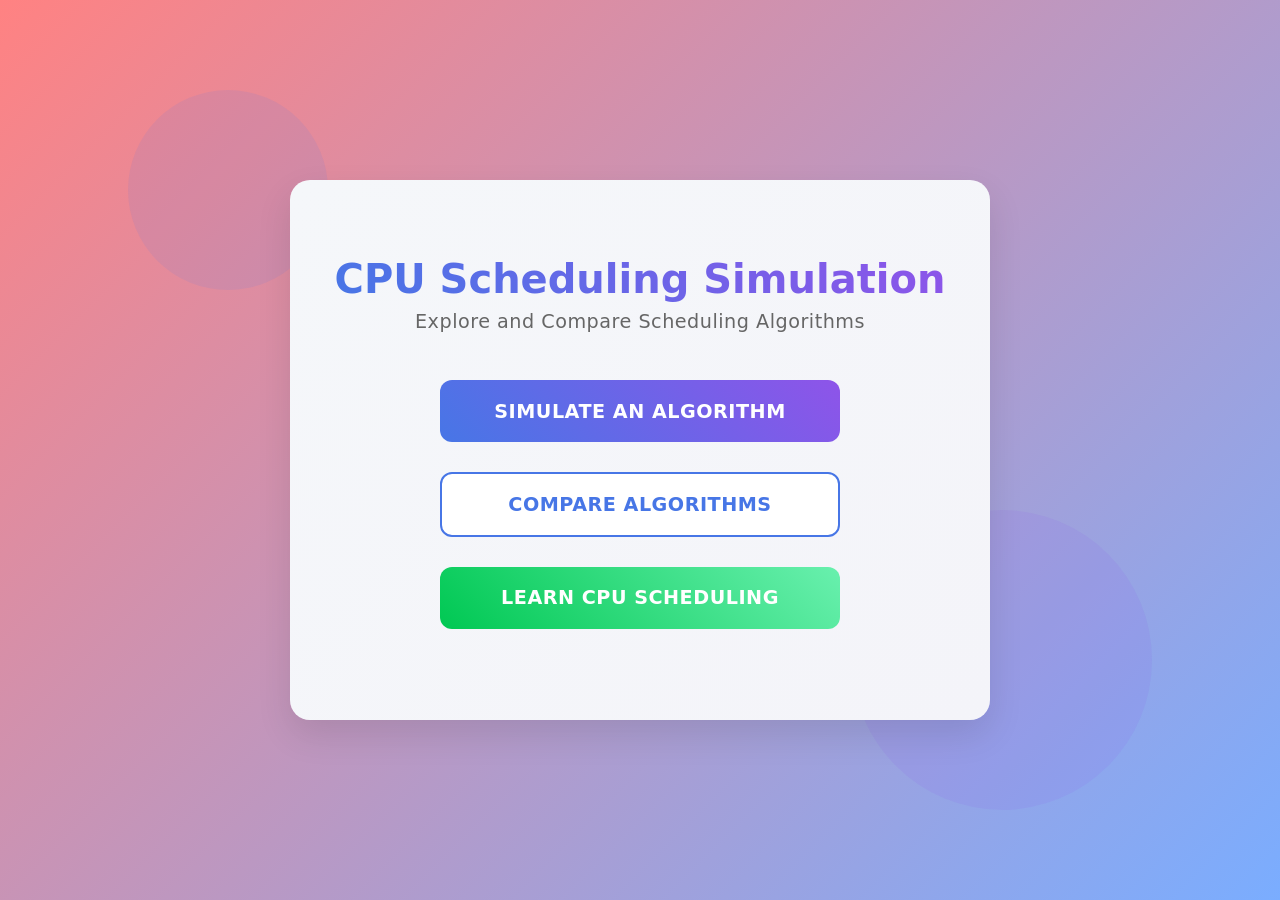
<file: index.html>
<!DOCTYPE html>
<html lang="en">

<head>
    <meta charset="UTF-8">
    <meta name="viewport" content="width=device-width, initial-scale=1.0">
    <title>CPU Scheduling Simulation</title>
    <link rel="stylesheet" href="styles.css">
</head>

<body>
    <div class="decorative-circle circle-1"></div>
    <div class="decorative-circle circle-2"></div>
    
    <div class="landing-page" id="landingPage">
      <h1>CPU Scheduling Simulation</h1>
      <p class="subtitle">Explore and Compare Scheduling Algorithms</p>
      <div class="buttons-container">
        <a href="#" onclick="showComputePage()" class="button simulate-btn">Simulate an Algorithm</a>
        <a href="#" onclick="navigateToComparison()" class="button compare-btn">Compare Algorithms</a>
        <a href="#" onclick="startTutorial()" class="button learn-btn">Learn CPU Scheduling</a>
      </div>
    </div>

    <!-- Tutorial Modal -->
    <div id="tutorialModal" class="tutorial-modal">
        <div class="tutorial-content">
            <div class="tutorial-header">
                <h2 id="tutorialTitle">CPU Scheduling Basics</h2>
                <span class="close-tutorial">&times;</span>
            </div>
            <div class="tutorial-body">
                <div id="tutorialText"></div>
                <div id="tutorialVisual" class="tutorial-visual"></div>
                <div class="tutorial-nav">
                    <button id="prevBtn" onclick="previousStep()">Previous</button>
                    <div id="tutorialProgress"></div>
                    <button id="nextBtn" onclick="nextStep()">Next</button>
                </div>
            </div>
        </div>
    </div>

    <!-- Compute Page -->
    <div class="compute-page slide-Up" id="computePage">
        <div class="container">
            <h1>CPU Scheduling Simulation</h1>

            <div class="section-header">
                <h3>Simulate Algorithm</h3>
                <p>See how the algorithm schedules the different processes and provide computations for end time, waiting time, and turnaround time.</p>
            </div>

            <label for="algorithmSelect">Select Scheduling Algorithm:</label>
            <select id="algorithmSelect" onchange="toggleTimeQuantum()">
                <option value="FCFS.js">First Come First Serve (FCFS)</option>
                <option value="sjf.js">Shortest Job First (SJF)</option>
                <option value="npp.js">Non-Preemptive Priority (NPP)</option>
                <option value="rr.js">Round Robin (RR)</option>
                <option value="srtf.js">Shortest Remaining Job First (SRTF)</option>
                <option value="pp.js">Preemptive Priority (PP)</option>
            </select>

            <label for="numProcesses">Number of Processes:</label>
            <input type="number" id="numProcesses" min="1" required>

            <button class="button2" id="genprocfields" onclick="generateProcessFields()">Generate Process Fields</button>

            <div id="processFieldsContainer"></div>

            <div id="timeQuantumContainer" style="display: none;">
                <label for="timeQuantum">Time Quantum (s):</label>
                <input type="number" id="timeQuantum" min="1" required>
            </div>

            <button class="button2" id="startButton" style="display:none;" onclick="startScheduling()">Start Scheduling</button>

            <div id="ganttChartContainer">
                <h2 class="gntext">Gantt Chart</h2>
                <div id="timeline" class="timeline"></div>
                <div id="ganttChart" class="gantt-chart"></div>
            </div>

            <!-- Results Container -->
            <div id="resultsContainer"></div>

            <!-- Averages Section -->
            <div id="averagesContainer" class="averages-container">
                <h3 class="averages-title">Average Metrics</h3>
                <div class="averages-metric">
                    <span class="metric-label">Average Waiting Time (AWT):</span>
                    <span id="averageWaitingTime" class="metric-value">0.00</span>
                </div>
                <div class="averages-metric">
                    <span class="metric-label">Average Turnaround Time (ATAT):</span>
                    <span id="averageTurnaroundTime" class="metric-value">0.00</span>
                </div>
            </div>
            <button id="goBackButton">Go Back</button>

        </div>
    </div>

    <!-- Default JS file (can be replaced dynamically) -->
    <script type="module" id="algorithmScript" src="FCFS.js"></script>
    <script type="module" src="averageTimes.js"></script>
    <script src="main.js"></script>

</body>

</html>
</file>
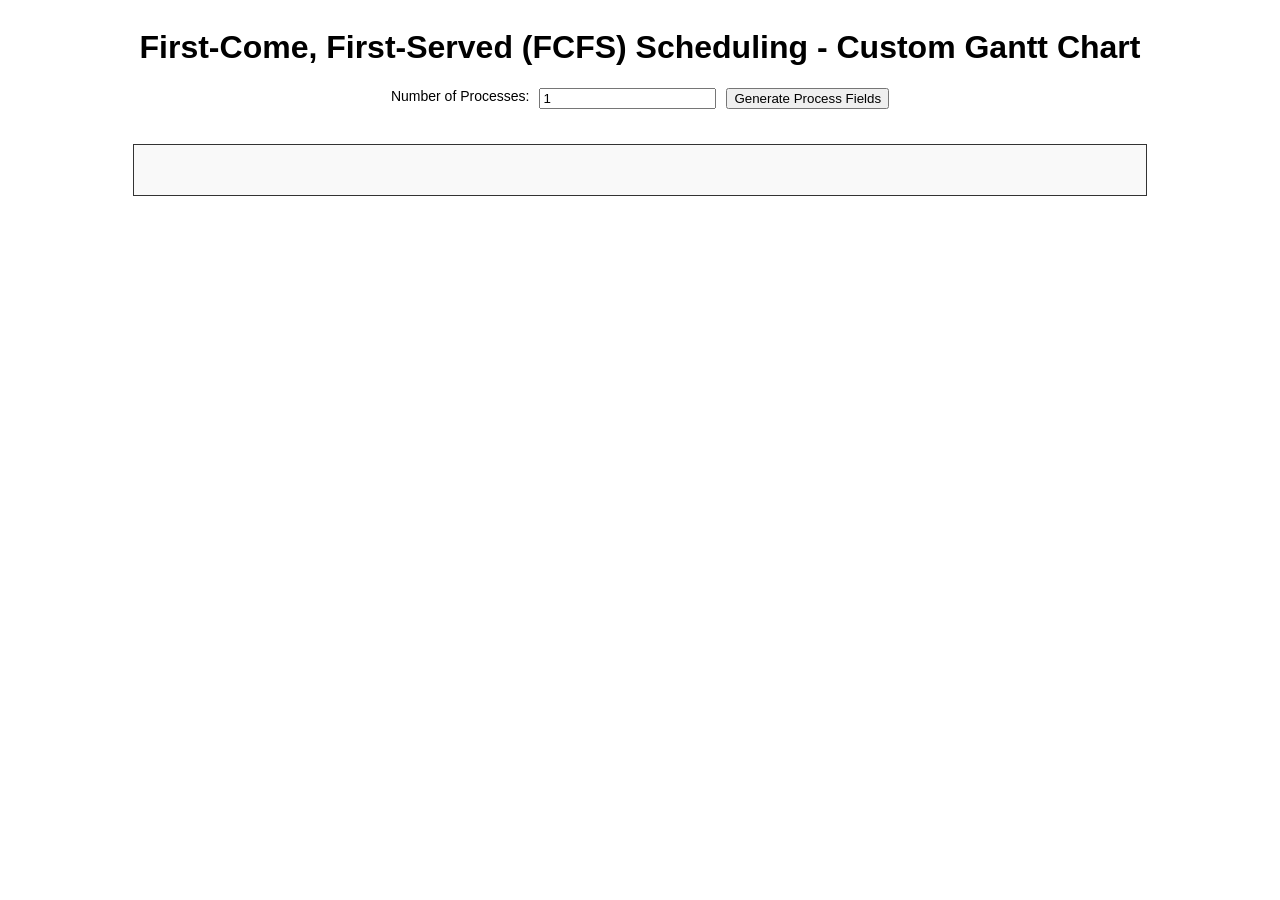
<file: FCFS.html>
<!DOCTYPE html>
<html lang="en">

<head>
    <meta charset="UTF-8">
    <meta name="viewport" content="width=device-width, initial-scale=1.0">
    <title>Custom FCFS Scheduling Gantt Chart</title>
    <link rel="stylesheet" href="FCFS style.css">
</head>

<body>
    <h1>First-Come, First-Served (FCFS) Scheduling - Custom Gantt Chart</h1>

    <div id="processInputContainer">
        <label for="numProcesses">Number of Processes:</label>
        <input type="number" id="numProcesses" min="1" value="1" required>
        <button onclick="generateProcessFields()">Generate Process Fields</button>
    </div>

    <form id="processForm" style="display: none;">
        <div id="processFieldsContainer"></div>
        <button type="button" id="startButton" onclick="startScheduling()">Start Scheduling</button>
    </form>

    <div class="timeline" id="timeline"></div>
    <div class="gantt-chart" id="ganttChart"></div>
    <div id="resultsContainer"></div>

    <script src="FCFS script.js"></script>
</body>

</html>
</file>
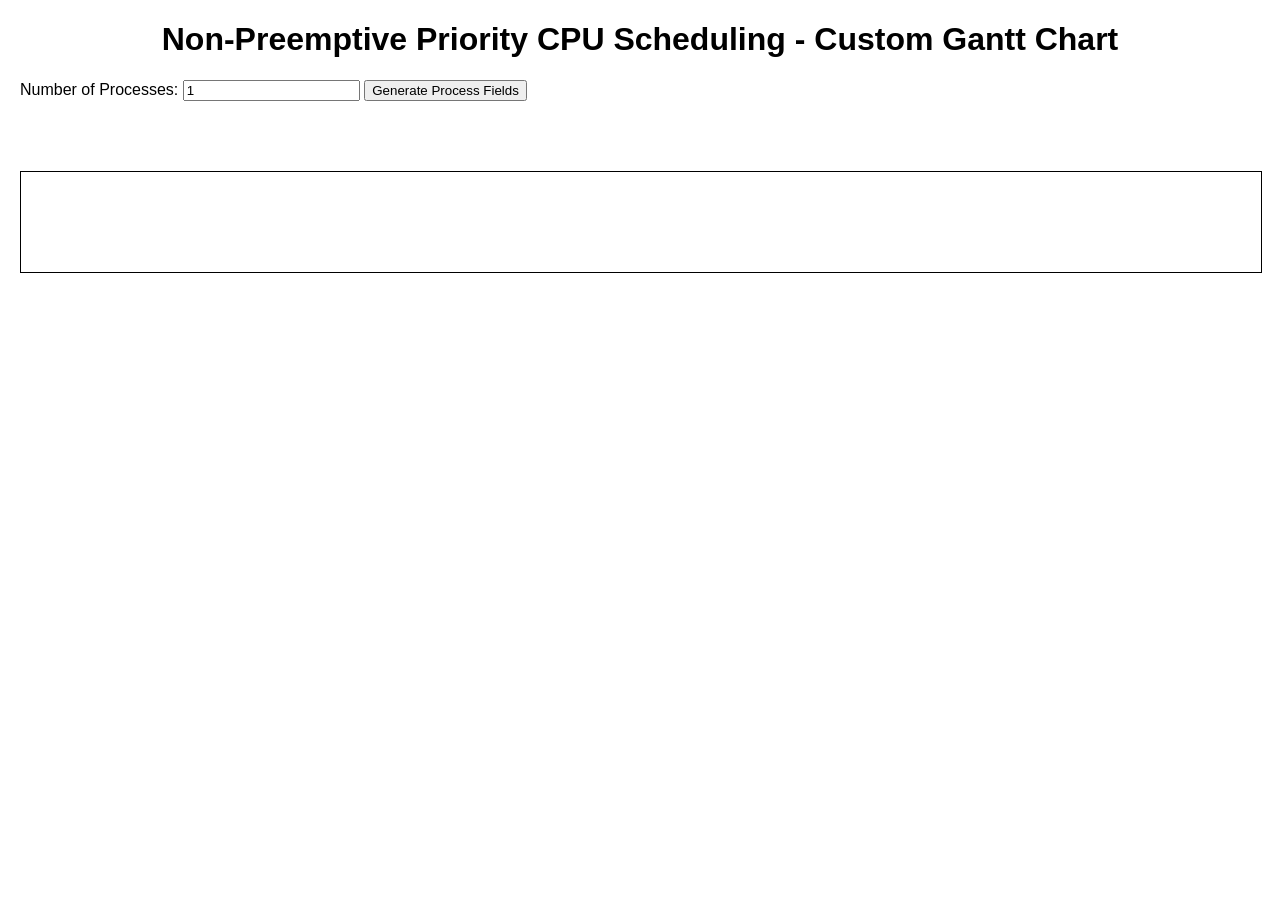
<file: Non-preemptive priority.html>
<!DOCTYPE html>
<html lang="en">

<head>
    <meta charset="UTF-8">
    <meta name="viewport" content="width=device-width, initial-scale=1.0">
    <title>Non-Preemptive Priority Scheduling Gantt Chart</title>
    <link rel="stylesheet" href="Non-preemptive priority.css">
</head>

<body>
    <h1>Non-Preemptive Priority CPU Scheduling - Custom Gantt Chart</h1>

    <div id="processInputContainer">
        <label for="numProcesses">Number of Processes:</label>
        <input type="number" id="numProcesses" min="1" value="1" required>
        <button onclick="generateProcessFields()">Generate Process Fields</button>
    </div>

    <form id="processForm" style="display: none;">
        <div id="processFieldsContainer"></div>
        <button type="button" id="startButton" onclick="startScheduling()">Start Scheduling</button>
    </form>

    <div class="timeline" id="timeline"></div>
    <div class="gantt-chart" id="ganttChart"></div>
    <div id="resultsContainer"></div>

    <script src="Non-preemptive priority.js"></script>
</body>

</html>
</file>
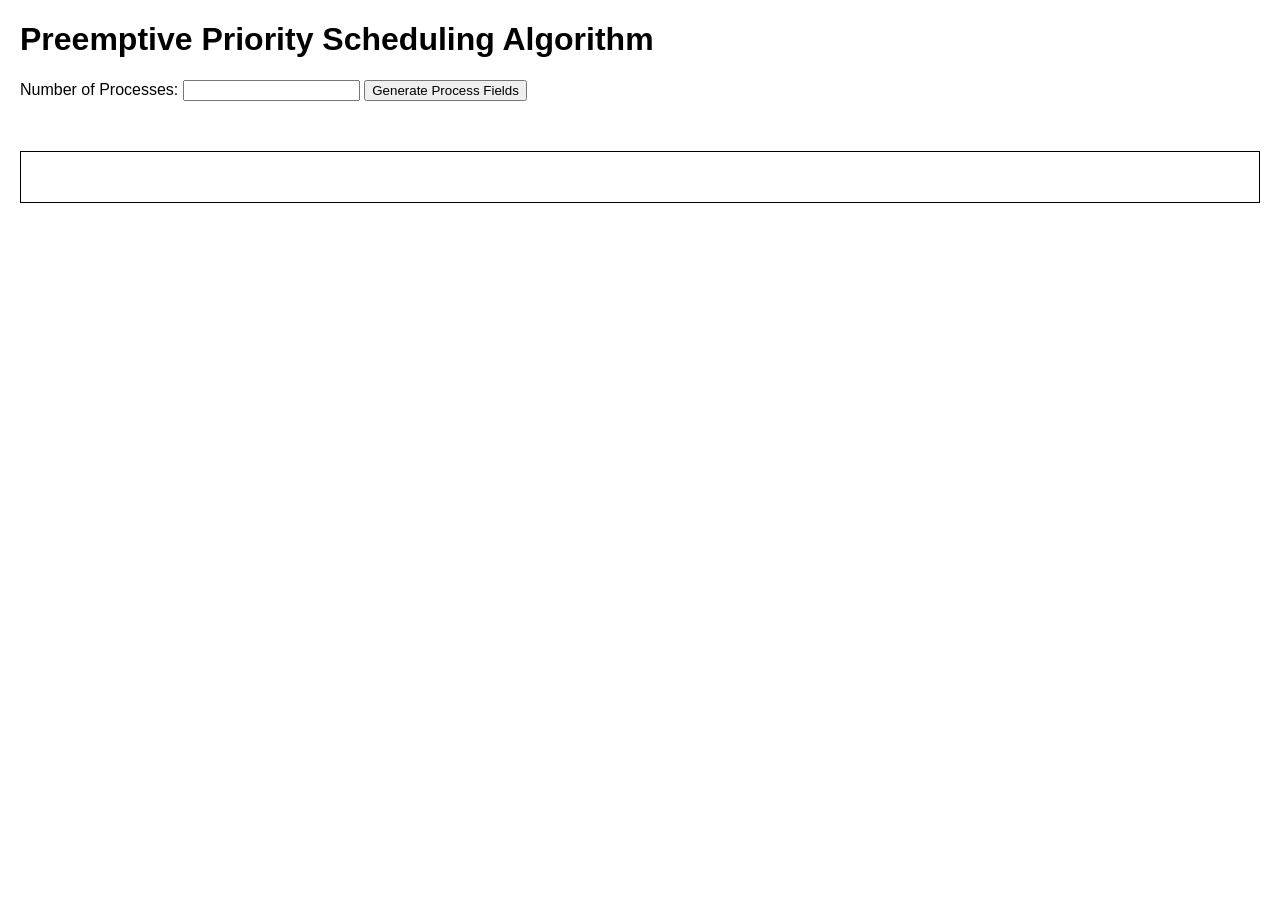
<file: Pre-emptive.html>
<!DOCTYPE html>
<html lang="en">

<head>
    <meta charset="UTF-8">
    <meta name="viewport" content="width=device-width, initial-scale=1.0">
    <title>Preemptive Priority Scheduling</title>
    <link rel="stylesheet" href="Pre-emptive style.css">
</head>

<body>
    <div class="container">
        <h1>Preemptive Priority Scheduling Algorithm</h1>

        <div class="input-container">
            <label for="numProcesses">Number of Processes:</label>
            <input type="number" id="numProcesses" min="1" required>
            <button onclick="generateProcessFields()">Generate Process Fields</button>
        </div>

        <div id="processFieldsContainer" class="process-fields"></div>

        <button id="startButton" onclick="startScheduling()" style="display: none;">Start Scheduling</button>
        <div id="timeline" class="timeline"></div>
        <div id="ganttChart" class="gantt-chart"></div>


        <div id="resultsContainer" class="results"></div>
    </div>

    <script src="Pre-emptive script.js"></script>
</body>

</html>
</file>
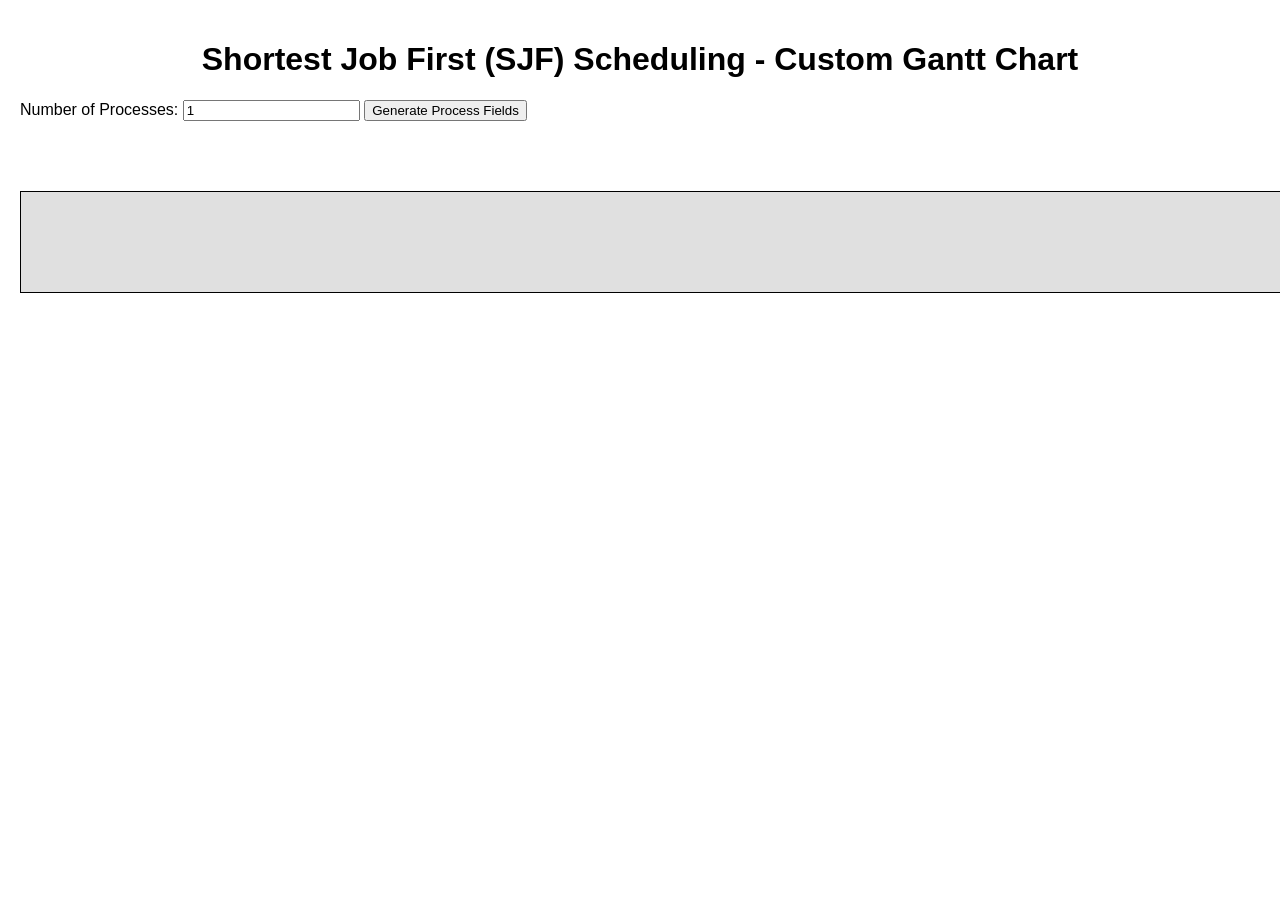
<file: SJF.html>
<!DOCTYPE html>
<html lang="en">

<head>
    <meta charset="UTF-8">
    <meta name="viewport" content="width=device-width, initial-scale=1.0">
    <title>Custom SJF Scheduling Gantt Chart</title>
    <link rel="stylesheet" href="SJF_style.css">
</head>

<body>
    <h1>Shortest Job First (SJF) Scheduling - Custom Gantt Chart</h1>

    <div id="processInputContainer">
        <label for="numProcesses">Number of Processes:</label>
        <input type="number" id="numProcesses" min="1" value="1" required>
        <button onclick="generateProcessFields()">Generate Process Fields</button>
    </div>

    <form id="processForm" style="display: none;">
        <div id="processFieldsContainer"></div>
        <button type="button" id="startButton" onclick="startScheduling()">Start Scheduling</button>
    </form>

    <div class="timeline" id="timeline"></div>
    <div class="gantt-chart" id="ganttChart"></div>
    <div id="resultsContainer"></div>

    <script src="SJF_script.js"></script>
</body>

</html>
</file>
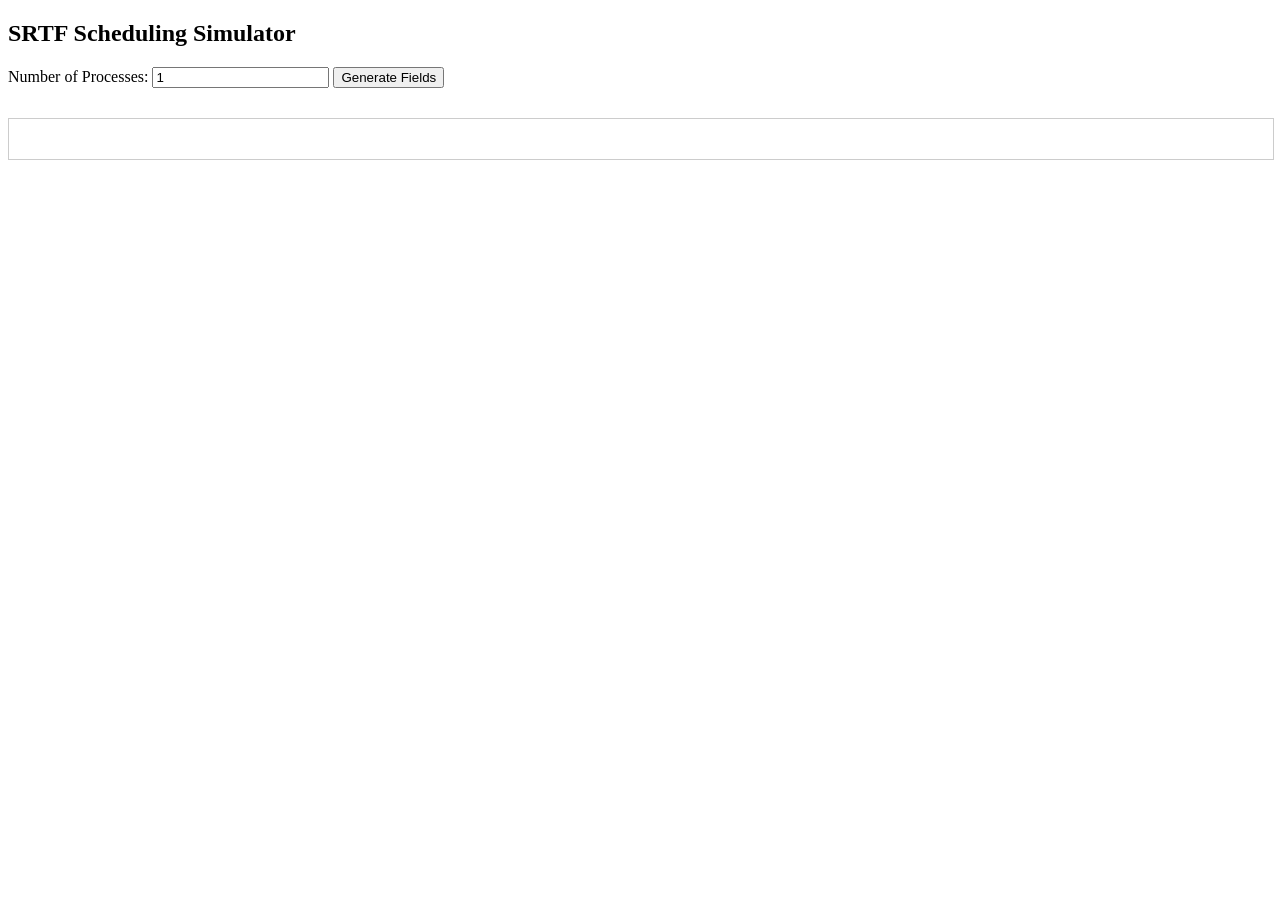
<file: SRTF.html>
<!DOCTYPE html>
<html lang="en">

<head>
    <meta charset="UTF-8">
    <meta name="viewport" content="width=device-width, initial-scale=1.0">
    <title>SRTF Scheduling Simulation</title>
    <link rel="stylesheet" href="SRTF style.css">
</head>

<body>

    <h2>SRTF Scheduling Simulator</h2>

    <div>
        <label for="numProcesses">Number of Processes:</label>
        <input type="number" id="numProcesses" min="1" value="1">
        <button onclick="generateProcessFields()">Generate Fields</button>
    </div>

    <div id="processFieldsContainer" style="display: none;"></div>

    <button id="startButton" onclick="startScheduling()" style="display: none;">Start Scheduling</button>
    <div id="timeline"></div>
    <div id="ganttChart"></div>

    <div id="resultsContainer"></div>

    <script src="SRTF script.js"></script>
</body>

</html>
</file>
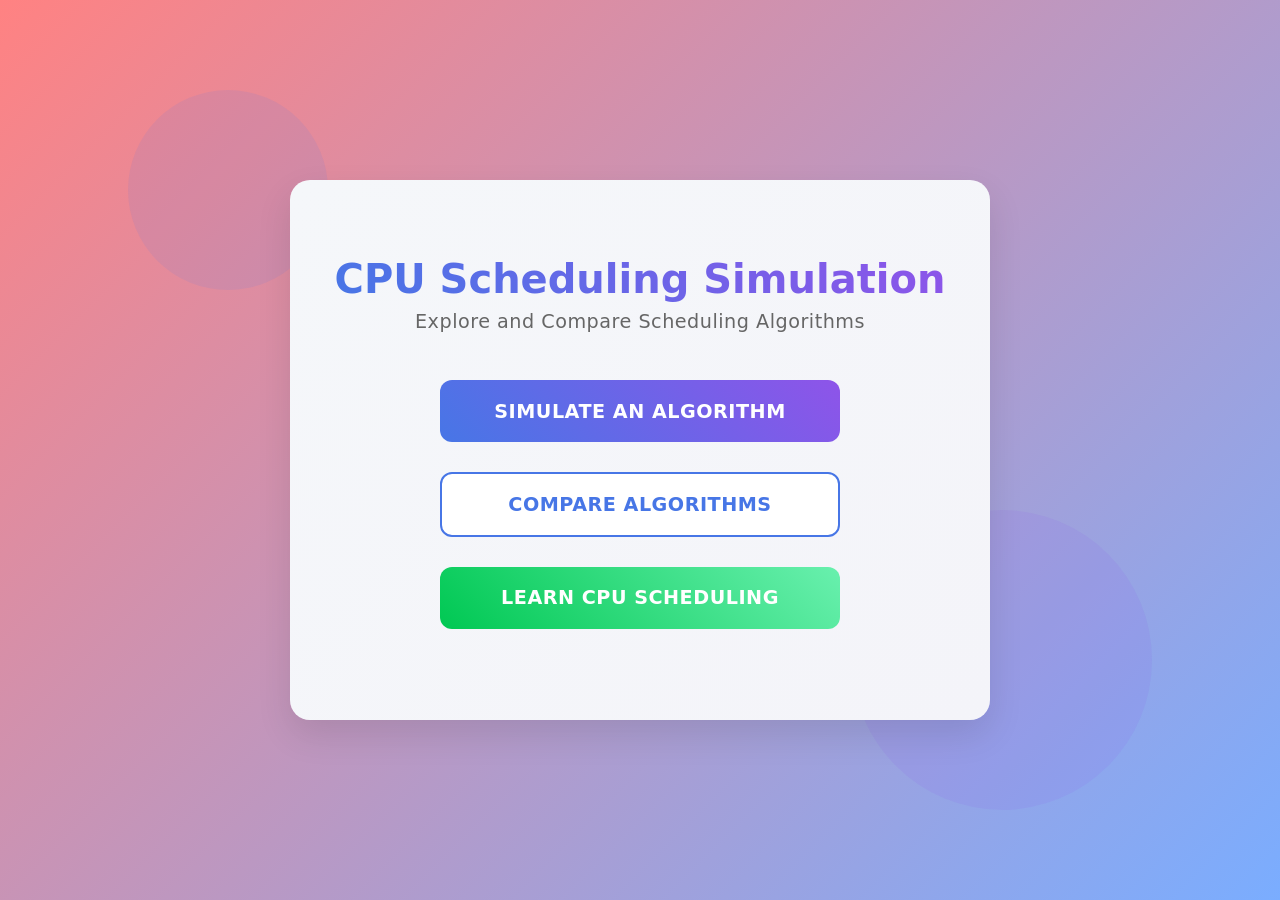
<file: website.html>
<!DOCTYPE html>
<html lang="en">

<head>
    <meta charset="UTF-8">
    <meta name="viewport" content="width=device-width, initial-scale=1.0">
    <title>CPU Scheduling Simulation</title>
    <link rel="stylesheet" href="styles.css">
</head>

<body>
    <div class="decorative-circle circle-1"></div>
    <div class="decorative-circle circle-2"></div>
    
    <div class="landing-page" id="landingPage">
      <h1>CPU Scheduling Simulation</h1>
      <p class="subtitle">Explore and Compare Scheduling Algorithms</p>
      <div class="buttons-container">
        <a href="#" onclick="showComputePage()" class="button simulate-btn">Simulate an Algorithm</a>
        <a href="#" onclick="navigateToComparison()" class="button compare-btn">Compare Algorithms</a>
        <a href="#" onclick="startTutorial()" class="button learn-btn">Learn CPU Scheduling</a>
      </div>
    </div>

    <!-- Tutorial Modal -->
    <div id="tutorialModal" class="tutorial-modal">
        <div class="tutorial-content">
            <div class="tutorial-header">
                <h2 id="tutorialTitle">CPU Scheduling Basics</h2>
                <span class="close-tutorial">&times;</span>
            </div>
            <div class="tutorial-body">
                <div id="tutorialText"></div>
                <div id="tutorialVisual" class="tutorial-visual"></div>
                <div class="tutorial-nav">
                    <button id="prevBtn" onclick="previousStep()">Previous</button>
                    <div id="tutorialProgress"></div>
                    <button id="nextBtn" onclick="nextStep()">Next</button>
                </div>
            </div>
        </div>
    </div>

    <!-- Compute Page -->
    <div class="compute-page slide-Up" id="computePage">
        <div class="container">
            <h1>CPU Scheduling Simulation</h1>

            <div class="section-header">
                <h3>Simulate Algorithm</h3>
                <p>See how the algorithm schedules the different processes and provide computations for end time, waiting time, and turnaround time.</p>
            </div>

            <label for="algorithmSelect">Select Scheduling Algorithm:</label>
            <select id="algorithmSelect" onchange="toggleTimeQuantum()">
                <option value="FCFS.js">First Come First Serve (FCFS)</option>
                <option value="sjf.js">Shortest Job First (SJF)</option>
                <option value="npp.js">Non-Preemptive Priority (NPP)</option>
                <option value="rr.js">Round Robin (RR)</option>
                <option value="srtf.js">Shortest Remaining Job First (SRTF)</option>
                <option value="pp.js">Preemptive Priority (PP)</option>
            </select>

            <label for="numProcesses">Number of Processes:</label>
            <input type="number" id="numProcesses" min="1" required>

            <button class="button2" id="genprocfields" onclick="generateProcessFields()">Generate Process Fields</button>

            <div id="processFieldsContainer"></div>

            <div id="timeQuantumContainer" style="display: none;">
                <label for="timeQuantum">Time Quantum (s):</label>
                <input type="number" id="timeQuantum" min="1" required>
            </div>

            <button class="button2" id="startButton" style="display:none;" onclick="startScheduling()">Start Scheduling</button>

            <div id="ganttChartContainer">
                <h2 class="gntext">Gantt Chart</h2>
                <div id="timeline" class="timeline"></div>
                <div id="ganttChart" class="gantt-chart"></div>
            </div>

            <!-- Results Container -->
            <div id="resultsContainer"></div>

            <!-- Averages Section -->
            <div id="averagesContainer" class="averages-container">
                <h3 class="averages-title">Average Metrics</h3>
                <div class="averages-metric">
                    <span class="metric-label">Average Waiting Time (AWT):</span>
                    <span id="averageWaitingTime" class="metric-value">0.00</span>
                </div>
                <div class="averages-metric">
                    <span class="metric-label">Average Turnaround Time (ATAT):</span>
                    <span id="averageTurnaroundTime" class="metric-value">0.00</span>
                </div>
            </div>
            <button id="goBackButton">Go Back</button>

        </div>
    </div>

    <!-- Default JS file (can be replaced dynamically) -->
    <script type="module" id="algorithmScript" src="FCFS.js"></script>
    <script type="module" src="averageTimes.js"></script>
    <script src="main.js"></script>

</body>

</html>
</file>
<file: styles.css>
/* Updated Color Palette */

* {
    margin: 0;
    padding: 0;
    box-sizing: border-box;
    font-family: system-ui, -apple-system, sans-serif;
}

html {
    height: 100%;
    margin: 0;
    padding: 0;
    overflow-x: hidden;
}

:root {
    --primary-color: #3498db;
    --secondary-color: #2ecc71;
    --background-color: #f4f4f9;
    --text-color: #2c3e50;
    --border-color: #e0e4e8;
}

/* General Styles */
body {
    min-height: 100vh;
    background: linear-gradient(135deg, #ff8282 0%, #7aadff 100%);
    background-attachment: fixed; /* Keeps gradient fixed during scrolling */
    display: flex;
    justify-content: center;
    align-items: center;
    padding: 2rem;
    margin: 0;
    overflow-x: hidden; /* Prevent horizontal scrolling */
    overflow-y: auto; /* Allow vertical scrolling if needed */
}


.landing-page {
    text-align: center;
    background: white;
    padding: 3rem;
    border-radius: 20px;
    box-shadow: 0 15px 35px rgba(0, 0, 0, 0.1);
    max-width: 700px;
    width: 90%;
    position: relative;
    overflow: hidden;
    margin: auto; /* Ensure it's centered */
    max-height: 60vh; /* Prevent excessive height */
    display: flex;
    flex-direction: column;
    justify-content: center;
}

h1 {
    color: #2d3748;
    font-size: 2.5rem;
    margin-bottom: 0.5rem;
    font-weight: 700;
    background: linear-gradient(45deg, #4776E6, #8E54E9);
    -webkit-background-clip: text;
    -webkit-text-fill-color: transparent;
    white-space: nowrap;
    overflow: hidden;
    text-overflow: ellipsis;
}

.buttons-container {
    display: flex;
    flex-direction: column;
    align-items: center;
    width: 100%;
    max-width: 400px;
    margin: 0 auto;
}

.learn-btn {
    background: linear-gradient(45deg, #00C853, #69F0AE);
    color: white;
    border: none;
}

.simulate-btn {
    background: linear-gradient(45deg, #4776E6, #8E54E9);
    color: white;
    border: none;
}

.compare-btn {
    background: white;
    color: #4776E6;
    border: 2px solid #4776E6;
}

.decorative-circle {
    position: absolute;
    border-radius: 50%;
    opacity: 0.1;
    z-index: 0;
  }

  .circle-1 {
    width: 200px;
    height: 200px;
    background: #4776E6;
    top: 10%;
    left: 10%;
  }
  
  .circle-2 {
    width: 300px;
    height: 300px;
    background: #8E54E9;
    bottom: 10%;
    right: 10%;
  }

  @media (max-width: 768px) {
    
  }

  @media (max-width: 768px) {
    .landing-page {
        padding: 2rem;
        width: 95%;
    }

    body {
        padding: 1rem;
    }

    .landing-page {
        width: 95%;
        padding: 2rem;
        max-height: 95vh;
    }
    
    h1 {
        font-size: 2rem;
    }
    
    .buttons-container {
        gap: 1rem;
    }

    .button {
        width: 100%;
        min-width: unset;
      }
}

h2 {
    text-align: center;
    color: var(--text-color);
    font-weight: 600;
    letter-spacing: -0.5px;
}

h2.gntext{
    margin-bottom: 50px;
}

.section-header h3 {
    margin: 0;
    color: #333;
    font-size: 1.5rem;
  }
  
  .section-header p {
    margin: 5px 0 15px;
    color: #666;
    font-size: 0.9rem;
  }

.container {
    max-width: 900px;
    margin: auto;
    padding: 30px 20px;
    background-color: white;
    box-shadow: 0 4px 6px rgba(0, 0, 0, 0.1);
    border-radius: 12px;
}

.subtitle {
    color: #666;
    font-size: 1.2rem;
    margin-bottom: 2rem;
    font-weight: 500;
    letter-spacing: 0.5px;
}

.button {
    display: inline-block;
    width: 100%;
    max-width: 400px;
    padding: 1.2rem 2rem;
    font-size: 1.1rem;
    text-decoration: none;
    border-radius: 12px;
    transition: transform 0.3s, box-shadow 0.3s;
    font-weight: 600;
    text-transform: uppercase;
    letter-spacing: 0.5px;
    text-align: center;
    position: relative;
    overflow: hidden;
}

.button:hover {
    transform: translateY(-5px);
    box-shadow: 0 10px 20px rgba(0, 0, 0, 0.1);
}

.button::before {
    content: '';
    position: absolute;
    top: 0;
    left: -100%;
    width: 100%;
    height: 100%;
    background: rgba(255, 255, 255, 0.2);
    transition: all 0.3s;
}

.button:hover::before {
    left: 0;
}

.button2 {
    display: inline-block;
    padding: 12px 24px;
    font-size: 1rem;
    border: none;
    background: linear-gradient(45deg, #4776E6, #8E54E9);
    color: white;
    cursor: pointer;
    border-radius: 8px;
    text-align: center;
    transition: all 0.3s ease;
    font-weight: 500;
    text-transform: uppercase;
    letter-spacing: 0.5px;
    box-shadow: 0 2px 5px rgba(0, 0, 0, 0.2);
}

.button2:hover {
    background: linear-gradient(45deg, #375bb1, #6c41b3);
    transform: translateY(-2px);
    box-shadow: 0 4px 8px rgba(0, 0, 0, 0.15);
}

/* Landing Page Styles */
.landing-page {
    display: flex;
    flex-direction: column;
    align-items: center;
    justify-content: center;
    height: 100vh;
    text-align: center;
    background: linear-gradient(135deg, #f5f7fa 0%, #f4f4f9 100%);
    position: relative;
}

.landing-page a {
    margin: 15px;
    font-size: 1.2rem;
}

/* Compute Page Styles */
.compute-page {
    display: none;
}

label {
    display: block;
    margin: 10px 0 5px;
    font-weight: 600;
    color: var(--text-color);
}

input, select, button {
    width: 100%;
    padding: 12px;
    margin-bottom: 20px;
    border: 1px solid var(--border-color);
    border-radius: 8px;
    transition: all 0.3s ease;
}

input:focus, select:focus {
    outline: none;
    border-color: var(--primary-color);
    box-shadow: 0 0 0 2px rgba(52, 152, 219, 0.2);
}

#processFieldsContainer {
    display: table;
    width: 100%;
    border-collapse: separate;
    border-spacing: 0;
    margin-bottom: 10px;
    display: none;
    opacity: 0;
}

#algorithmSelect, #numProcesses {
    width: 65em !important;
    box-sizing: border-box;
    align-items: center;
    max-width: 100%;
}

.hidden {
    display: none;
}

/* Averages Container */
.averages-container {
    padding: 20px;
    margin-top: 20px;
    border-radius: 10px;
    background: linear-gradient(145deg, #ffffff, #f1f1f1);
    box-shadow: 3px 3px 10px rgba(0, 0, 0, 0.1), -3px -3px 10px rgba(255, 255, 255, 0.7);
    max-width: 600px;
    margin-left: auto;
    margin-right: auto;
    text-align: center;
}

/* Title */
.averages-title {
    font-size: 1.5rem;
    font-weight: bold;
    color: #333;
    margin-bottom: 15px;
}

/* Metric Wrapper */
.averages-metric {
    display: flex;
    justify-content: space-between;
    align-items: center;
    padding: 10px 20px;
    background: linear-gradient(145deg, #e3e3e3, #ffffff);
    border-radius: 8px;
    margin: 10px 0;
    box-shadow: 2px 2px 6px rgba(0, 0, 0, 0.1), -2px -2px 6px rgba(255, 255, 255, 0.7);
}

/* Metric Label */
.metric-label {
    font-size: 1rem;
    font-weight: 500;
    color: #555;
}

/* Metric Value */
.metric-value {
    font-size: 1.2rem;
    font-weight: bold;
    color: #4776E6
}

.process-field {
    display: table-row;
}

.process-field:nth-child(even) {
    background-color: #f9fafb;
}

.process-field:nth-child(odd) {
    background-color: #ffffff;
}

.process-field > * {
    display: table-cell;
    padding: 10px;
    vertical-align: middle;
    border-bottom: 0px solid var(--border-color);
}

.process-field label {
    white-space: nowrap;
    width: 1%;
    padding-right: 15px;
    text-align: right;
    font-weight: 500;
    margin: 0;
}

.process-field input, 
.process-field select {
    width: 100%;
    border: 0px solid var(--border-color);
    padding: 8px;
    margin: 0;
    box-sizing: border-box;
    line-height: 1.5;
    height: 38px;
}

.process-field:last-child > * {
    border-bottom: none;
}

.process-field > *:first-child {
    width: 30%;
}

.process-field > *:last-child {
    width: 70%;
}

#ganttChartContainer {
    margin-top: 30px;
    background-color: white;
    border: 1px solid var(--border-color);
    border-radius: 12px;
    padding: 25px;
    box-shadow: 0 2px 4px rgba(0, 0, 0, 0.05);
}

#resultsContainer {
    margin-top: 30px;
}

table {
    width: 100%;
    border-collapse: separate;
    border-spacing: 0;
    margin-top: 25px;
    box-shadow: 0 2px 4px rgba(0, 0, 0, 0.05);
    border-radius: 8px;
    overflow: hidden;
}

table th, table td {
    border: 1px solid var(--border-color);
    padding: 12px;
    text-align: center;
}

table th {
    background-color: #f8f9fa;
    font-weight: 600;
    color: var(--text-color);
}

table tr:nth-child(even) {
    background-color: #f9fafb;
}

/* Keeping Gantt Chart and Timeline base styles the same to prevent JS errors */
.gantt-chart {
    position: relative;
    width: 100%;
    height: 80px;
    border: 1px solid #000;
    margin-top: 20px;
    overflow-x: auto;
}

.process-bar {
    position: absolute;
    height: 100%;
    text-align: center;
    color: white;
    line-height: 30px;
    overflow: hidden;
    transition: width 0.5s ease;
    background-color: var(--primary-color);
}

.timeline {
    position: relative;
    width: 100%;
    margin-top: 10px;
}

.timeline-marker {
    position: absolute;
    top: -20px;
    height: 10px;
    width: 2px;
    background-color: #000;
    color: #000;
    transform: translateX(-50%);
    font-size: 12px;
    text-align: center;
}

#goBackButton {
    margin-top: 20px;
    padding: 10px 20px;
    font-size: 16px;
    background: linear-gradient(45deg, #4776E6, #8E54E9);
    color: white;
    border: none;
    border-radius: 5px;
    cursor: pointer;
    transition: background-color 0.3s ease;
    max-width: 110px;
  }
  
  #goBackButton:hover {
    background: linear-gradient(45deg, #3356a7, #5b3697);
  }

/* Animation for fading in */
@keyframes fadeIn {
    from {
        opacity: 0;
    }
    to {
        opacity: 1;
    }
}

/* Animation for fading out */
@keyframes fadeOut {
    from {
        opacity: 1;
    }
    to {
        opacity: 0;
    }
}

/* Fade-in class */
.fade-in {
    animation: fadeIn 0.5s ease-in-out;
    animation-fill-mode: forwards; /* Retain the final state (opacity: 1) */
}

/* Fade-out class */
.fade-out {
    animation: fadeOut 0.5s ease-in-out;
    animation-fill-mode: forwards; /* Retain the final state (opacity: 0) */
}

/* Compute page default state */
.compute-page {
    opacity: 0;
    display: none;
}

@keyframes slideUp {
    0% {
      opacity: 0;
      transform: translateY(30px);
    }
    100% {
      opacity: 1;
      transform: translateY(0);
    }
}

.slide-Up {
    animation: slideUp 0.5s ease-in-out;
    animation-fill-mode: forwards;
}

.learn-button {
    background-color: #4CAF50;
}

.tutorial-modal {
    display: none;
    position: fixed;
    top: 0;
    left: 0;
    width: 100%;
    height: 100%;
    background-color: rgba(0,0,0,0.7);
    z-index: 1000;
}

.tutorial-content {
    position: relative;
    background-color: #fefefe;
    margin: 5% auto;
    padding: 20px;
    width: 80%;
    max-width: 800px;
    border-radius: 8px;
    box-shadow: 0 4px 6px rgba(0,0,0,0.1);
}

.tutorial-header {
    display: flex;
    justify-content: space-between;
    align-items: center;
    margin-bottom: 20px;
}

.close-tutorial {
    font-size: 24px;
    cursor: pointer;
}

.tutorial-body {
    min-height: 400px;
}

.tutorial-visual {
    margin: 20px 0;
    min-height: 200px;
    border: 1px solid #ddd;
    padding: 15px;
    border-radius: 4px;
}

.tutorial-nav {
    display: grid;
    grid-template-columns: auto 1fr auto;
    gap: 20px;
    align-items: center;
    margin-top: 20px;
}

.tutorial-nav button {
    padding: 8px 16px;
    border: none;
    border-radius: 4px;
    background: linear-gradient(45deg, #4776E6, #8E54E9);
    color: white;
    cursor: pointer;
}

.tutorial-nav button:disabled {
    background-color: #cccccc;
    cursor: not-allowed;
}

#tutorialProgress {
    display: flex;
    gap: 5px;
    justify-content: center;
}

.progress-dot {
    width: 10px;
    height: 10px;
    border-radius: 50%;
    background-color: #ddd;
}

.progress-dot.active {
    background: linear-gradient(45deg, #4776E6, #8E54E9);
}

.process-box {
    display: inline-block;
    padding: 10px;
    margin: 5px;
    border: 2px solid #333;
    border-radius: 4px;
    background-color: #f0f0f0;
}

.animation-container {
    display: flex;
    justify-content: center;
    align-items: center;
    gap: 20px;
    margin: 20px 0;
}

.algorithm-comparison {
    display: grid;
    grid-template-columns: 1fr 1fr;
    gap: 20px;
    margin: 15px 0;
    padding: 15px;
    border: 1px solid #ddd;
    border-radius: 8px;
}

.comparison-column {
    padding: 10px;
}

.comparison-title {
    font-weight: bold;
    margin-bottom: 10px;
    text-align: center;
}

.metric-explanation {
    background-color: #f8f9fa;
    padding: 15px;
    border-radius: 8px;
    margin: 10px 0;
}

.metric-title {
    font-weight: bold;
    color: #2c3e50;
    margin-bottom: 5px;
}

.metric-formula {
    font-family: monospace;
    background-color: #e9ecef;
    padding: 5px;
    border-radius: 4px;
    margin: 5px 0;
}

.bullet-list {
    list-style-type: disc;
    margin-left: 20px;
    margin-bottom: 10px;
}

.bullet-list li {
    margin: 8px 0;
}

.timeline-container {
    display: flex;
    flex-direction: column;
    gap: 15px;
    margin: 20px 0;
}

.timeline-row {
    display: flex;
    align-items: center;
    gap: 10px;
}

.timeline-arrow {
    margin: 0 10px;
    font-size: 20px;
}

.execution-timeline {
    display: flex;
    align-items: center;
    margin-top: 20px;
    border: 1px solid #ddd;
    padding: 10px;
    border-radius: 4px;
}

.time-marker {
    font-size: 12px;
    color: #666;
    text-align: center;
}

.execution-block {
    padding: 10px;
    margin: 0 2px;
    text-align: center;
    min-width: 60px;
}

.metric-explanation {
    background-color: #f8f9fa;
    padding: 12px;
    border-radius: 8px;
    margin: 8px 0;
    font-size: 14px;
}

.tutorial-body {
    min-height: 400px;
    max-height: 600px;
    overflow-y: auto;
    padding: 0 15px;
}

.terms-grid {
    display: grid;
    grid-template-columns: 1fr 1fr;
    gap: 15px;
    margin: 10px 0;
}

.term-card {
    background-color: #f8f9fa;
    padding: 12px;
    border-radius: 8px;
    font-size: 14px;
}

.term-title {
    font-weight: bold;
    color: #2c3e50;
    margin-bottom: 5px;
}

.term-example {
    font-style: italic;
    color: #666;
    font-size: 13px;
    margin-top: 5px;
}

.video-container { 
    display: flex; 
    justify-content: center; 
    align-items: center; 
}
</file>
<file: FCFS style.css>
body {
    display: flex;
    flex-direction: column;
    align-items: center;
    font-family: Arial, sans-serif;
}

#processInputContainer {
    display: flex;
    gap: 10px;
    margin-bottom: 20px;
}

#processFieldsContainer {
    display: flex;
    flex-direction: column;
    gap: 10px;
    margin-bottom: 20px;
}

.process-field {
    display: flex;
    gap: 10px;
}

/* Center the timeline and Gantt chart */
#ganttChart,
#timeline {
    width: 80%;
    margin-top: 10px;
    position: relative;
}

#timeline {
    display: flex;
    justify-content: space-between;
    margin-top: 5px;
    font-size: 0.9em;
    color: #333;
    position: relative;
}

.timeline-marker {
    position: absolute;
    top: -20px;
    /* Position closer to the top of the chart */
    font-size: 0.9em;
    color: #333;
    transform: translateX(-50%);
    /* Centers the marker above the position */
}

.gantt-chart {
    position: relative;
    width: 80%;
    height: 50px;
    border: 1px solid #333;
    background-color: #f9f9f9;
    display: flex;
    margin-top: 10px;
    overflow: hidden;
}

/* Styling for each process bar */
.process-bar {
    display: flex;
    align-items: center;
    justify-content: center;
    font-weight: bold;
    color: #fff;
    height: 100%;
    transition: width 0.5s ease-in-out;
}

/* Center the Start Scheduling button */
#startButton {
    margin-top: 20px;
    padding: 10px 20px;
    font-size: 16px;
    cursor: pointer;
    text-align: center;
    align-self: center;
    /* Center the button */
}

/* Label styling */
label {
    font-size: 14px;
}

table {
    width: 100%;
    border-collapse: collapse;
    margin-top: 20px;
}

table,
th,
td {
    border: 1px solid #ddd;
}

th,
td {
    padding: 8px;
    text-align: center;
}

th {
    background-color: #f2f2f2;
}
</file>
<file: Non-preemptive priority.css>
body {
    font-family: Arial, sans-serif;
    margin: 20px;
}

h1 {
    text-align: center;
}

#processInputContainer {
    margin-bottom: 20px;
}

.process-field {
    margin: 10px 0;
}

.timeline {
    position: relative;
    height: 30px;
    background: transparent;
    margin: 20px 0;
    border: none;
}

.timeline-marker {
    position: absolute;
    height: 20px;
    background: transparent;
    color: black;
    display: flex;
    align-items: center;
    justify-content: center;
    font-size: 12px;
    transform: translate(-50%, 0);
}

.gantt-chart {
    position: relative;
    /* Ensure child elements can use absolute positioning */
    width: 100%;
    height: 100px;
    /* Adjust the height of the Gantt chart as needed */
    border: 1px solid #000;
    /* Optional: Border around the Gantt chart */
}

.process-bar {
    height: 100%;
    /* Fill the height of the Gantt chart */
    position: absolute;
    /* Allow for absolute positioning */
    transition: width 0.5s;
    /* Optional: Smooth transition for the width */
    border: 1px solid #000;
    /* Optional: Add a border for better visibility */
    bottom: 0;
    /* Align the bar to the bottom of the container */
    display: flex;
    /* Use flexbox for centering */
    justify-content: center;
    /* Center text horizontally */
    align-items: center;
    /* Center text vertically */
    color: white;
    /* Optional: Change text color for better visibility */
    font-weight: bold;
    /* Optional: Make text bold */
}

table {
    width: 100%;
    border-collapse: collapse;
    margin-top: 20px;
}

table,
th,
td {
    border: 1px solid #ddd;
}

th,
td {
    padding: 8px;
    text-align: center;
}

th {
    background-color: #f2f2f2;
}
</file>
<file: Pre-emptive style.css>
body {
    font-family: Arial, sans-serif;
    margin: 20px;
}

.process-field {
    margin: 10px 0;
}

#processFieldsContainer {
    margin-bottom: 20px;
}

#ganttChart {
    position: relative;
    height: 50px;
    border: 1px solid #000;
    margin-bottom: 10px;
    /* Adjust margin as needed */
}

.process-bar {
    height: 100%;
    color: white;
    text-align: center;
    line-height: 50px;
    /* Center text vertically */
}

.timeline {
    position: relative;
    /* Positioning relative to allow absolute children */
    height: 10px;
    /* Set height for the timeline */
    margin-bottom: 20px;
    /* Space below the timeline */
}

.timeline-marker {
    position: absolute;
    bottom: 0;
    /* Position at the bottom of the timeline */
    height: 10px;
    background-color: transparent;
    text-align: center;
}

table {
    width: 100%;
    border-collapse: collapse;
    margin-bottom: 20px;
}

th,
td {
    border: 1px solid #000;
    padding: 8px;
    text-align: center;
}
</file>
<file: SJF_style.css>
body {
    font-family: Arial, sans-serif;
    margin: 0;
    /* Remove default margin */
    padding: 20px;
    /* Add padding for aesthetics */
}

h1 {
    text-align: center;
}

#processInputContainer {
    margin-bottom: 20px;
}

.process-field {
    margin: 10px 0;
}

.timeline {
    position: relative;
    height: 30px;
    /* Adjust as needed */
    background: transparent;
    margin: 20px 0;
    border: none;
    /* Optional for visibility */
}

.timeline-marker {
    position: absolute;
    height: 20px;
    /* Adjust as needed */
    color: black;
    display: flex;
    align-items: center;
    justify-content: center;
    font-size: 12px;
    transform: translate(-50%, 0);
    /* Center markers */
}

#ganttChart {
    position: relative;
    width: 100vw;
    /* Use full width of the viewport */
    height: 100px;
    /* Set height to match border thickness */
    border: 1px solid #000;
    /* Gantt chart border */
    overflow: hidden;
    /* Prevent overflow from process bars */
    background-color: #e0e0e0;
    /* Optional for better visibility */
}

.process-bar {
    position: absolute;
    height: 100%;
    /* Match the height of the Gantt chart */
    color: white;
    text-align: center;
    transition: width 0.5s ease;
    /* Smooth transition for width changes */
    min-width: 5%;
    /* Set a minimum width to ensure visibility */
    line-height: 100px;
    /* Center text vertically within the bar */
}

table {
    width: 100%;
    border-collapse: collapse;
    margin-top: 20px;
}

table,
th,
td {
    border: 1px solid #ddd;
}

th,
td {
    padding: 8px;
    text-align: center;
}

th {
    background-color: #f2f2f2;
}
</file>
<file: SRTF style.css>
/* Basic styling for clarity */
.process-field {
    margin: 10px 0;
}

.process-bar {
    height: 100%;
    /* Match the height of the Gantt chart */
    transition: width 0.2s;
    /* Optional: smooth transition */
}

.timeline-marker {
    position: absolute;
    width: 2px;
    /* Marker width */
    background-color: black;
    /* Marker color */
    height: 10px;
    /* Marker height */
    top: -5px;
    /* Adjust position */
}

#ganttChart {
    position: relative;
    /* Necessary for absolute positioning of bars */
    width: 100%;
    /* Full width of the parent container */
    height: 40px;
    /* Adjust height as needed */
    border: 1px solid #ccc;
    /* Optional: visual border */
    overflow: hidden;
    /* Prevent overflow of process bars */
}

#timeline {
    position: relative;
    width: 100%;
    height: 20px;
    margin-top: 10px;
}

table {
    margin-top: 20px;
    border-collapse: collapse;
    width: 100%;
}

th,
td {
    border: 1px solid #000;
    padding: 5px;
    text-align: center;
}
</file>
